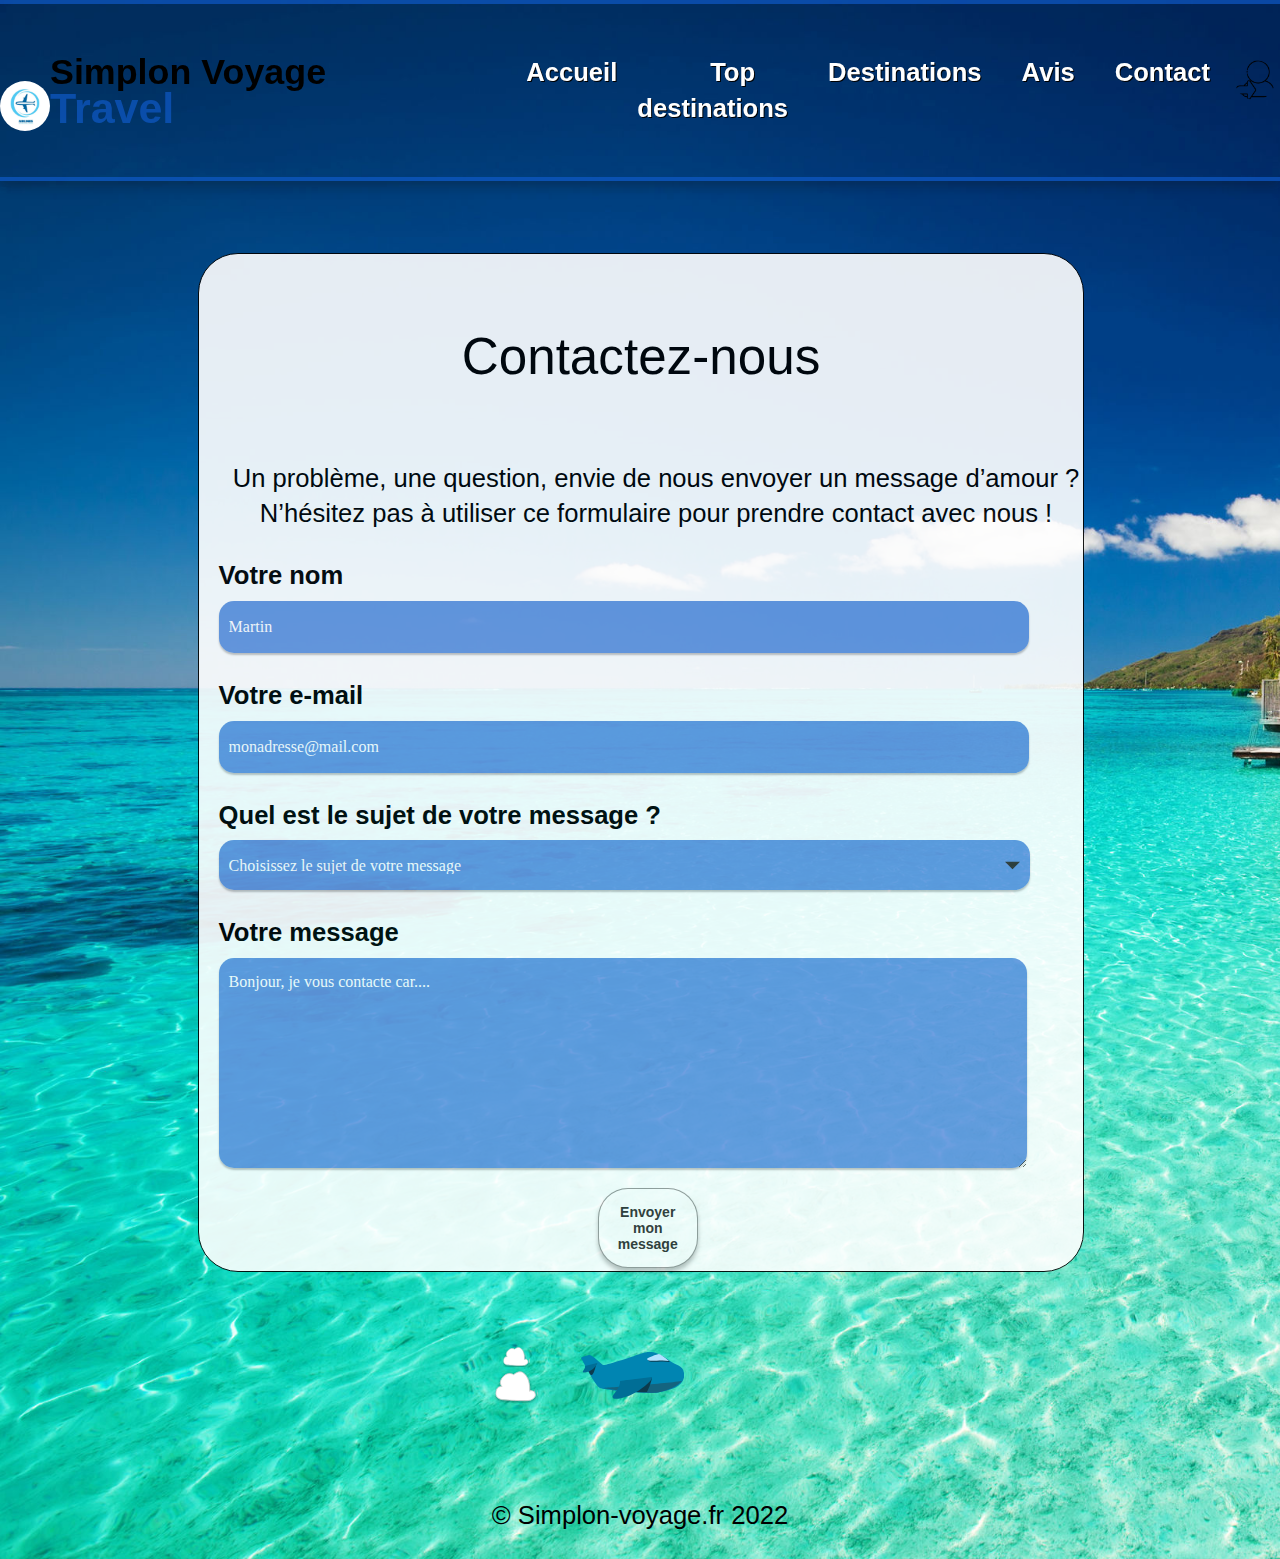
<file: contact.html>
<!DOCTYPE html>
<html lang="en">
<head>
    <meta charset="UTF-8">
    <meta http-equiv="X-UA-Compatible" content="IE=edge">
    <meta name="viewport" content="width=device-width, initial-scale=1.0">
    <title>Document</title>
    <link href="./css/contact.css" rel="stylesheet" media="all" type="text/css">
    <link rel ="preconnect" href = "https://fonts.gstatic.com/%22%3E">
    <link rel="preconnect" href="https://fonts.gstatic.com/%22%3E">
    <link href="https://fonts.googleapis.com/css2?family=Poppins:wght@300;400;500;600;700&display=swap" rel="stylesheet">


</head>
<body>

  <header>
    <img src="./img/logo-simplon.jpg" class="logo"></img>
    <div class="logo-title"><h4>Simplon Voyage<span> Travel</span><h4></div>
    <div class="menuToggle" onclick="toggleMenu();"></div>
    <ul class="navbar">
        <li><a href="index.html" onclick="toggleMenu();">Accueil</a></li>
        <li><a href="index.html" onclick="toggleMenu();">Top destinations</a></li>
        <li><a href="destination.html" onclick="toggleMenu();">Destinations</a></li>
        <li><a href="index.html" onclick="toggleMenu();">Avis</a></li>
        <li><a href="contact.html" onclick="toggleMenu();">Contact</a></li>
        <img src="./img/connexion.png" class="btn-login" onclick="toggleMenu();"></img>
    </ul>
  </header>
    
<div class="contactez-nous">
    <h1>Contactez-nous</h1>
    <p>Un problème, une question, envie de nous envoyer un message d’amour ? N’hésitez pas à utiliser ce formulaire pour prendre contact avec nous !</p>
    <form action="/page-traitement-donnees" method="post">
    <div>
    <label for="nom">Votre nom</label>
    <input type="text" id="nom" name="nom" placeholder="Martin" required>
    </div>
    <div>
    <label for="email">Votre e-mail</label>
    <input type="email" id="email" name="email" placeholder="monadresse@mail.com" required>
    </div>
    <div>
    <label for="sujet">Quel est le sujet de votre message ?</label>
    <select name="sujet" id="sujet" required>
    <option value="" disabled selected hidden>Choisissez le sujet de votre message</option>
    <option value="probleme-compte">Problème avec mon compte</option>
    <option value="question-produit">Question à propos d’un voyage</option>
    <option value="suivi-commande">Suivi de ma commande</option>
    <option value="autre">Autre...</option>
    </select>
    </div>
    <div>
    <label for="message">Votre message</label>
    <textarea id="message" name="message" placeholder="Bonjour, je vous contacte car...." required></textarea>
    </div>
    <div>
    <button type="submit">Envoyer mon message</button>
    </div>
    </form>
    </div>

    <footer>
        <div class="scene">
          <span class="cloud cloud--small"></span>
          <svg xmlns="http://www.w3.org/2000/svg" id="plane" class="plane" viewBox="0 0 104 47" x="0" y="0" width="104" height="47" background-color="#ffffff00">
            <g id="avion">
              <path d="M20 36C25 38 69 43 80 40 92 38 106 33 104 21 103 13 95 13 90 9 85 5 79 2 76 1 70-1 65 0 60 2 57 3 25 14 23 13 21 12 12 2 9 3 5 4 1 5 1 6 2 7 15 34 20 36Z" fill="#0085b2"/>
              <path d="M23 36C28 37 69 43 80 40 88 38 98 34 102 29 82 32 22 36 23 36Z" stroke="#ffffff00" stroke-width="1" fill="#14647f"/>
              <path d="M42 39C48 40 60 40 67 40 71 32 72 26 72 26L44 29C44 29 44 35 42 39Z" stroke="#ffffff00" stroke-width="1" fill="#0c3b4d"/>
              <path d="M7 16C7 16 9 20 10 22 13 27 16 13 16 13L7 16Z" stroke="#ffffff00" stroke-width="1" fill="#0c3b4d"/>
              <path d="M40 29C40 29 41 34 34 42 27 51 48 46 58 39 74 28 72 25 72 25L40 29Z" stroke="#ffffff00" stroke-width="1" fill="#006e96"/>
              <path d="M5 14C5 14 6 15 3 19 1 22 10 20 13 17 19 11 17 11 17 11L5 14Z" stroke="#ffffff00" stroke-width="1" fill="#006e96"/>
              <path d="M90 10C88 8 83 4 80 3 78 3 68 7 68 8 70 12 80 8 90 10Z" stroke="#ffffff00" stroke-width="1" fill="#0c3b4d"/>
              <path d="M89 9C87 7 82 3 79 2 77 2 67 6 67 7 69 11 79 7 89 9Z" stroke="#ffffff00" stroke-width="1" fill="#afe2ff"/>
            </g>
          </svg>
          <span class="cloud cloud--medium"></span>
          <span class="cloud cloud--large"></span>
        </div>
        <P>© Simplon-voyage.fr 2022 </p>
        
    </footer>
    
    <script type="text/javascript">
      window.addEventListener('scroll', function(){
          const header =document.querySelector('header');
          header.classList.toggle("sticky", window.scrollY > 0 );
      });
 
      function toggleMenu(){
          const tmenuToggle = document.querySelector('.menuToggle');
          const navbar = document.querySelector('.navbar');
          navbar.classList.toggle('active');
          menuToggle.classList.toggle('active');
      }
  </script>  
  </body>
</html>
</file>
<file: css/contact.css>
/* Navigation barre */
header{
  position: fixed;
  top: 0%;
  left: 0%;
  padding: 0px -10px;
  width: 100%;
  z-index: 1;
  display: flex;
  justify-content: space-evenly;
  align-items: center;
  transition: 0.5s;
  border-top: 0.25rem solid #105ccea6;
  border-bottom: 0.25rem solid #105ccea6;

  box-shadow:  0px 4px 12px rgb(17 17 17 / 30%);
}
.logo{
      width: 80px;
      cursor: pointer;
      border-radius: 4em;
}

.logo-title {
  color: rgb(0, 0, 0);
  font-weight: bold;
  font-size: 1.4em;
  text-decoration: none;
  margin-right: 10%;
  cursor: pointer;
}


.logo-title span{
  color: #105ccea6;
  font-size: 1.2em;
  vertical-align: text-top;
  margin-top: -3.5px;
  margin-left: 1%;

}

.titre-blanc span{
  color: #105ccea6;
  font-size: 1.3em;

}

.navbar {
  display: flex;
  position: relative;

 
}

.navbar li{
  list-style: none;
}
.navbar a{
  color: rgb(255, 255, 255);
  text-decoration: none;
  font-weight: 700;
  font-size: 1em;
  margin: 20px 20px;
  text-shadow: 1px 1px 0px rgb(0, 0, 0);

}


.btn-login{
  padding: 5px 5px;
  width: 40px;
  height: 40px;
  border-radius: 1em;
  cursor: pointer;
}

.btn-login:hover{
  background-color: #105ccea6;
  transition: ease-out;
}

header .navbar li a:hover{
  color: #000000a6;
  border-bottom: 2px solid #000000a6;
}

/* scrool barre de navigation */

header.sticky{
 
  background-color: rgba(255, 255, 255, 0.8);
  backdrop-filter: blur(10px);    
  box-shadow: 0px 5px 20px rgba(0,0,0, 0.05);
}

header.sticky .logo{
  color: #000;
}

header.sticky .navbar li a {
  color: #000;
}

header.sticky li a:hover{
  color: #105ccea6;
  border-bottom: 2px solid #105ccea6;
}







body {
    background-image:url(../img/iles.jfif);
    background-size: cover;
    font-family: 'poppins', sans-serif;
    
}
    
.contactez-nous {
    width: 70%;
    margin-top: 20%;
    margin-left: 15%;
    opacity: 0.9;
    border: 1px solid;
    border-radius: 40px;
    /* padding: 0 50px 0 50px; */
    background: white;
}
    
.contactez-nous > h1 {
    font-weight: 500;
    text-align: center;
}
    
.contactez-nous > p {
    font-weight: 300;
    margin-left: 30px;
}
    
form div {
    width: 97%;
    display: flex;
    flex-direction: column;
    min-height: 83px;
    margin-top: 25px;
    margin-left: 20px;
}
    
form div > label {
    margin-bottom: 7px;
    font-weight: 600;
}
    
form div > input, form div > select, form div > textarea {
    background: #105ccea6;
    border: none;
    border-radius: 15px;
    font-size: 16px;
    font-weight: 500;
    font-family: Montserrat, "sans-serif";
    box-shadow: 0px 2px 2px 0px rgba(0,0,0,0.25);
}
    
form div > input, form div > select {
    height: 50px;
    padding-left: 10px;
}
    
form div > select {
    appearance: none;
    background-size: 15px;
    background-image: url('[data-uri]');
    background-position: right 10px top 50%;
    background-repeat: no-repeat;
}
    
form div > textarea {
    height: 195px;
    padding: 15px 0px 0px 10px;
}
    
form div > input::placeholder, form div > textarea::placeholder {
    color: white;
}
    
form div > select:invalid {
    color: white;
    }
    
    form div input {
        width: 93%;
    }

    select {
        width: 94.5%;
    }

    textarea {
        width: 93%;
    }
    form div > select option {
    background: white;
    color: #303030;
    
    }
    
    form div:last-child {
    align-items:center;
    margin-top: 20px;
    }
    
    form button {
    width: 100px;
    max-width: 500px;
    height: 80px;
    font-weight: 700;
    font-size: 14px;
    background: white;
    border: rgba(48, 48, 48, 0.5) solid 1px;
    border-radius: 30px;
    box-shadow: 0px 4px 4px 0px rgba(0,0,0,0.25);
    color: #303030;
    cursor: pointer;
    }

    form button:hover {
        letter-spacing: 4px;
        transition: 1s;
    }
    footer 
        html{
            font-size:62.5%;
          }
          body{
            font:300 1.6em/1.4em Helvetica, Arial, "sans-serif";
          }
          h1{padding:1em; text-align:center;}
          .scene{position:relative;
            display:block; 
            margin:0 auto; 
            width:300px;
            height:200px; 
          }
          .plane,
          .cloud{
            position:absolute;
          }
          /*plane animation*/
          .plane{ 
            animation-duration: 1s;
            animation-name: anim-plane;
            animation-iteration-count: infinite;
            animation-direction: alternate;
            animation-timing-function:linear;
            
            animation-fill-mode:forwards;	   
            display:block;
            margin:0 auto;
            transform: translateY(80px);
            left:30%;
          }
          
          @keyframes anim-plane{ 
            to{
              transform:translateY(95px);
            }    
          }
          
          
          /* Cloud Animation */
          
          @keyframes fade{
            0%{ opacity: 0;}
            10%{ opacity: 1;}
            90%{ opacity:1;}
            100%{ opacity:0;}
          }
          
          @keyframes move{  
            from{ 
              left:200px; 
            }
            to{ 
              left:0px; 
            }
          }
           
          
          .cloud{ 
            animation-duration:10s; 
            animation-name:move, fade;
            animation-direction: normal;
            animation-iteration-count:infinite;
            animation-timing-function:linear; 
            animation-fill-mode:both;	  
            
            display:block;
            background:url([data-uri]);
            height:40px;
            width:53px;
            margin:0 auto;  
          }
          .cloud--small{
            animation-duration:6s; 
            top:65px;
            transform: scaleX(0.5) scaleY(0.5); 
          }
          .cloud--medium{ 
            animation-duration:5s;
            animation-delay:1s;
            top:95px;
            transform: scaleX(0.7) scaleY(0.7); 
          }
          .cloud--large{
            animation-duration:4.5s;
            animation-delay:2.5s;
            top:95px;
            transform: scaleX(0.8) scaleY(0.8); 
          }
          
          .whoami{
            padding-top:1em;
            text-align:center;  
          }
          .logo{
              width: 50px;
              margin-top: 30px;
          }
          li{
            text-align:center
          }
          p{
            text-align:center;
            align-items: center;

          }
          .menu-footer ul{
              display: flex;
              justify-content: center;
          }
          .menu-footer li{
              list-style:none;
              display: inline;
          }
</file>
